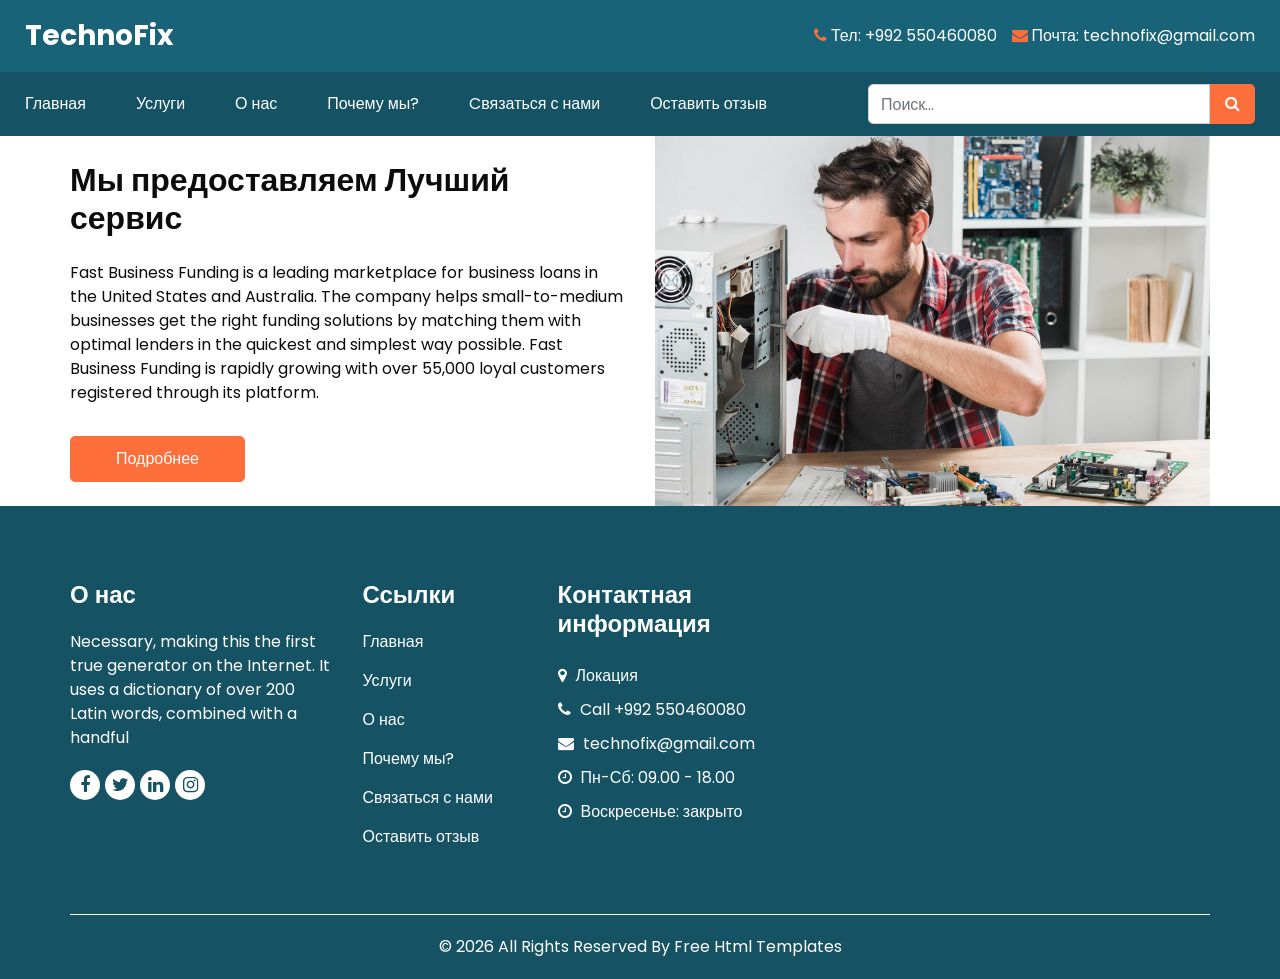
<file: about.html>
<!DOCTYPE html>
<html>

<head>
  <!-- Basic -->
  <meta charset="utf-8" />
  <meta http-equiv="X-UA-Compatible" content="IE=edge" />
  <!-- Mobile Metas -->
  <meta name="viewport" content="width=device-width, initial-scale=1, shrink-to-fit=no" />
  <!-- Site Metas -->
  <link rel="icon" href="images/favicon.png" type="image/gif" />
  <meta name="keywords" content="" />
  <meta name="description" content="" />
  <meta name="author" content="" />

  <title>TechnoFix</title>

  <!-- slider stylesheet -->
  <link rel="stylesheet" type="text/css" href="https://cdnjs.cloudflare.com/ajax/libs/OwlCarousel2/2.3.4/assets/owl.carousel.min.css" />
  <!-- bootstrap core css -->
  <link rel="stylesheet" type="text/css" href="css/bootstrap.css" />
  <!-- fonts style -->
  <link href="https://fonts.googleapis.com/css?family=Poppins:400,700&display=swap" rel="stylesheet"> <!-- range slider -->
  <!-- font awesome style -->
  <link href="css/font-awesome.min.css" rel="stylesheet" />

  <!-- Custom styles for this template -->
  <link href="css/style.css" rel="stylesheet" />
  <!-- responsive style -->
  <link href="css/responsive.css" rel="stylesheet" />

</head>

<body class="sub_page">

  <div class="hero_area">
    <!-- header section strats -->
    <header class="header_section">
      <div class="header_top">
        <div class="container-fluid">
          <div class="top_nav_container">
            <a class="navbar-brand d-none d-lg-flex" href="index.html">
              <span>
                TechnoFix
              </span>
            </a>
            <div class="contact_nav">
              <a href="">
                <i class="fa fa-phone" aria-hidden="true"></i>
                <span>
                  Тел: +992 550460080
                </span>
              </a>
              <a href="">
                <i class="fa fa-envelope" aria-hidden="true"></i>
                <span>
                  Почта: technofix@gmail.com
                </span>
              </a>
            </div>
          </div>
        </div>
      </div>
      <div class="header_bottom">
        <div class="container-fluid">
          <nav class="navbar navbar-expand-lg custom_nav-container ">
            <a class="navbar-brand d-lg-none" href="index.html">
              <span>
                TechnoFix
              </span>
            </a>

            <button class="navbar-toggler" type="button" data-toggle="collapse" data-target="#navbarSupportedContent" aria-controls="navbarSupportedContent" aria-expanded="false" aria-label="Toggle navigation">
              <span class=""> </span>
            </button>

            <div class="collapse navbar-collapse" id="navbarSupportedContent">
              <ul class="navbar-nav">
                <li class="nav-item active">
                  <a class="nav-link pl-lg-0" href="index.html">Главная <span class="sr-only">(current)</span></a>
                </li>
                <li class="nav-item">
                  <a class="nav-link" href="service.html">Услуги</a>
                </li>
                <li class="nav-item">
                  <a class="nav-link" href="about.html"> О нас</a>
                </li>
                <li class="nav-item">
                  <a class="nav-link" href="why.html">Почему мы?</a>
                </li>
                <li class="nav-item">
                  <a class="nav-link" href="contact.html">Cвязаться с нами</a>
                </li>
                <li class="nav-item">
                  <a class="nav-link" href="review.html">Оставить отзыв</a>
                </li>
              </ul>
              <from class="search_form">
                <input type="text" class="form-control" placeholder="Поиск...">
                <button class="" type="submit">
                  <i class="fa fa-search" aria-hidden="true"></i>
                </button>
              </from>
            </div>
          </nav>
        </div>
      </div>
    </header>
    <!-- end header section -->
  </div>

  <!-- about section -->

  <section class="about_section">
    <div class="container ">
      <div class="row">
        <div class="col-md-6">
          <div class="detail-box">
            <div class="heading_container">
              <h2>
                Мы предоставляем Лучший сервис
              </h2>
            </div>
            <p>
              Fast Business Funding is a leading marketplace for business loans in the United States and Australia. The
              company helps small-to-medium businesses get the right funding solutions by matching them with optimal
              lenders in the quickest and simplest way possible.
              Fast Business Funding is rapidly growing with over 55,000 loyal customers registered through its platform.
            </p>
            <a href="">
              Подробнее
            </a>
          </div>
        </div>
        <div class="col-md-6">
          <div class="img-box">
            <img src="images/about-img.jpg" alt="">
          </div>
        </div>
      </div>
    </div>
  </section>

  <!-- end about section -->

  <!-- footer section -->
  <footer class="footer_section">
    <div class="container">
      <div class="row">
        <div class="col-md-6 col-lg-3 footer-col">
          <div class="footer_detail">
            <h4>
              О нас
            </h4>
            <p>
              Necessary, making this the first true generator on the Internet. It uses a dictionary of over 200 Latin words, combined with a handful
            </p>
            <div class="footer_social">
              <a href="">
                <i class="fa fa-facebook" aria-hidden="true"></i>
              </a>
              <a href="">
                <i class="fa fa-twitter" aria-hidden="true"></i>
              </a>
              <a href="">
                <i class="fa fa-linkedin" aria-hidden="true"></i>
              </a>
              <a href="">
                <i class="fa fa-instagram" aria-hidden="true"></i>
              </a>
            </div>
          </div>
        </div>
        <div class="col-md-6 col-lg-2 mx-auto footer-col">
          <div class="footer_link_box">
            <h4>
              Ссылки
            </h4>
            <div class="footer_links">
              <a class="active" href="index.html">
                Главная
              </a>
              <a class="" href="service.html">
                Услуги
              </a>
              <a class="" href="about.html">
                О нас
              </a>
              <a class="" href="why.html">
                Почему мы?
              </a>
              <a class="" href="contact.html">
                Связаться с нами
              </a>
              <a class="" href="review.html">
                Оставить отзыв
              </a>
            </div>
          </div>
        </div>
        <div class="col-md-6 col-lg-3 footer-col">
          <div class="footer_contact">
            <h4>
              Контактная информация
            </h4>
            <div class="contact_link_box">
              <p>
                <i class="fa fa-map-marker" aria-hidden="true"></i>
                <span>
                  Локация
                </span>
              </p>
              <a href="">
                <i class="fa fa-phone" aria-hidden="true"></i>
                <span>
                  Call +992 550460080
                </span>
              </a>
              <a href="">
                <i class="fa fa-envelope" aria-hidden="true"></i>
                <span>
                  technofix@gmail.com
                </span>
              </a>
              <p>
                <i class="fa fa-clock-o" aria-hidden="true"></i>
                <span>
                  Пн-Сб: 09.00 - 18.00
                </span>
              </p>
              <p>
                <i class="fa fa-clock-o" aria-hidden="true"></i>
                <span>
                  Воскресенье: закрыто
                </span>
              </p>
            </div>
          </div>
        </div>
        <div class="col-md-6 col-lg-4 footer-col">
          <div class="map_container">
            <div class="map">
              <div id="googleMap">
                <iframe src="https://www.google.com/maps/embed?pb=!1m18!1m12!1m3!1d48696.120409966075!2d69.59572713159662!3d40.28668871814484!2m3!1f0!2f0!3f0!3m2!1i1024!2i768!4f13.1!3m3!1m2!1s0x38b1b2ddc3ab3e0d%3A0x1f4cdc45cf4fee37!2z0KXRg9C00LbQsNC90LQsINCi0LDQtNC20LjQutC40YHRgtCw0L0!5e0!3m2!1sru!2s!4v1694059092330!5m2!1sru!2s" 
                width="600" height="450" 
                style="border:0;" 
                allowfullscreen="" 
                loading="lazy" 
                referrerpolicy="no-referrer-when-downgrade">
              </iframe>
              </div>
            </div>
          </div>
        </div>
      </div>
    </div>
    <div class="footer-info">
      <div class="container">
        <p>
          &copy; <span id="displayYear"></span> All Rights Reserved By
          <a href="https://html.design/">Free Html Templates</a>
        </p>
      </div>
    </div>
  </footer>
  <!-- footer section -->

  <!-- jQery -->
  <script src="js/jquery-3.4.1.min.js"></script>
  <!-- bootstrap js -->
  <script src="js/bootstrap.js"></script>
  <script src="https://cdnjs.cloudflare.com/ajax/libs/OwlCarousel2/2.3.4/owl.carousel.min.js">
  </script>
  <!-- custom js -->
  <script src="js/custom.js"></script>
  <!-- Google Map -->
  
  <!-- End Google Map -->

</body>

</html>
</file>
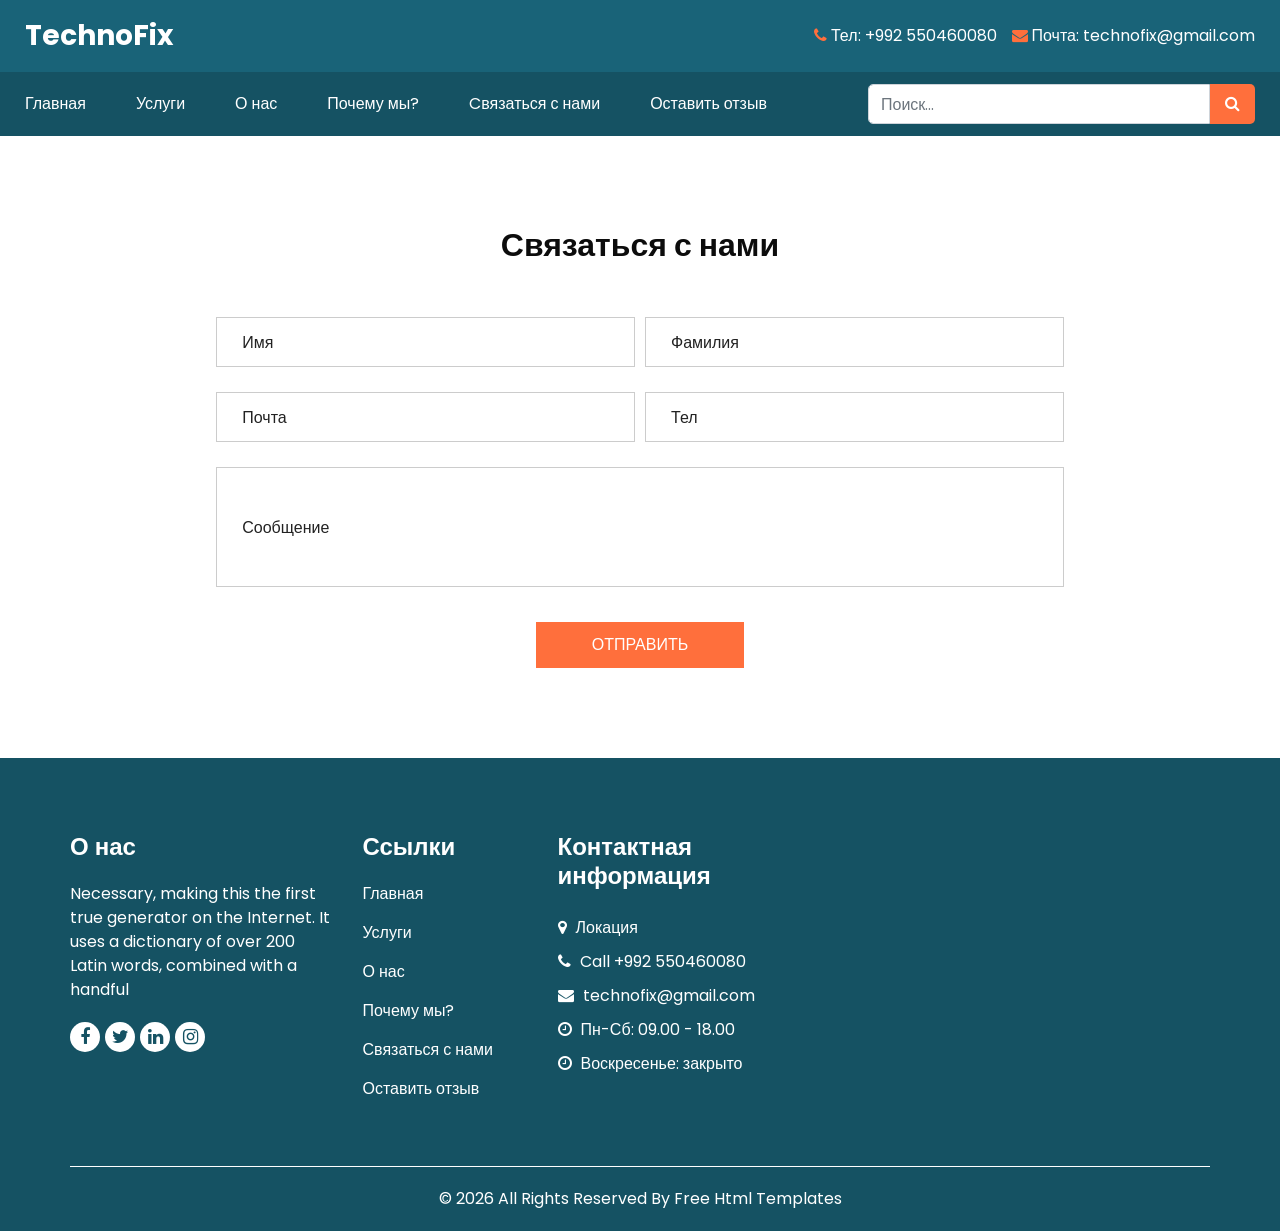
<file: contact.html>
<!DOCTYPE html>
<html>

<head>
  <!-- Basic -->
  <meta charset="utf-8" />
  <meta http-equiv="X-UA-Compatible" content="IE=edge" />
  <!-- Mobile Metas -->
  <meta name="viewport" content="width=device-width, initial-scale=1, shrink-to-fit=no" />
  <!-- Site Metas -->
  <link rel="icon" href="images/favicon.png" type="image/gif" />
  <meta name="keywords" content="" />
  <meta name="description" content="" />
  <meta name="author" content="" />

  <title>TechnoFix</title>

  <!-- slider stylesheet -->
  <link rel="stylesheet" type="text/css" href="https://cdnjs.cloudflare.com/ajax/libs/OwlCarousel2/2.3.4/assets/owl.carousel.min.css" />
  <!-- bootstrap core css -->
  <link rel="stylesheet" type="text/css" href="css/bootstrap.css" />
  <!-- fonts style -->
  <link href="https://fonts.googleapis.com/css?family=Poppins:400,700&display=swap" rel="stylesheet"> <!-- range slider -->
  <!-- font awesome style -->
  <link href="css/font-awesome.min.css" rel="stylesheet" />

  <!-- Custom styles for this template -->
  <link href="css/style.css" rel="stylesheet" />
  <!-- responsive style -->
  <link href="css/responsive.css" rel="stylesheet" />

</head>

<body class="sub_page">

  <div class="hero_area">
    <!-- header section strats -->
    <header class="header_section">
      <div class="header_top">
        <div class="container-fluid">
          <div class="top_nav_container">
            <a class="navbar-brand d-none d-lg-flex" href="index.html">
              <span>
                TechnoFix
              </span>
            </a>
            <div class="contact_nav">
              <a href="">
                <i class="fa fa-phone" aria-hidden="true"></i>
                <span>
                  Тел: +992 550460080
                </span>
              </a>
              <a href="">
                <i class="fa fa-envelope" aria-hidden="true"></i>
                <span>
                  Почта: technofix@gmail.com
                </span>
              </a>
            </div>
          </div>
        </div>
      </div>
      <div class="header_bottom">
        <div class="container-fluid">
          <nav class="navbar navbar-expand-lg custom_nav-container ">
            <a class="navbar-brand d-lg-none" href="index.html">
              <span>
                TechnoFix
              </span>
            </a>

            <button class="navbar-toggler" type="button" data-toggle="collapse" data-target="#navbarSupportedContent" aria-controls="navbarSupportedContent" aria-expanded="false" aria-label="Toggle navigation">
              <span class=""> </span>
            </button>

            <div class="collapse navbar-collapse" id="navbarSupportedContent">
              <ul class="navbar-nav">
                <li class="nav-item active">
                  <a class="nav-link pl-lg-0" href="index.html">Главная <span class="sr-only">(current)</span></a>
                </li>
                <li class="nav-item">
                  <a class="nav-link" href="service.html">Услуги</a>
                </li>
                <li class="nav-item">
                  <a class="nav-link" href="about.html"> О нас</a>
                </li>
                <li class="nav-item">
                  <a class="nav-link" href="why.html">Почему мы?</a>
                </li>
                <li class="nav-item">
                  <a class="nav-link" href="contact.html">Cвязаться с нами</a>
                </li>
                <li class="nav-item">
                  <a class="nav-link" href="review.html">Оставить отзыв</a>
                </li>
              </ul>
              <from class="search_form">
                <input type="text" class="form-control" placeholder="Поиск...">
                <button class="" type="submit">
                  <i class="fa fa-search" aria-hidden="true"></i>
                </button>
              </from>
            </div>
          </nav>
        </div>
      </div>
    </header>
    <!-- end header section -->
  </div>

  <!-- contact section -->
  <section class="contact_section layout_padding">

    <div class="container">
      <div class="heading_container heading_center">
        <h2>
          Связаться с нами
        </h2>
      </div>
      <div class="row">
        <div class="col-md-9 mx-auto">
          <div class="form_container">
            <form>
              <div class="form-row">
                <div class="form-group col-md-6">
                  <input type="text" class="form-control" placeholder="Имя" />
                </div>
                <div class="form-group col-md-6">
                  <input type="text" class="form-control" placeholder="Фамилия" />
                </div>
              </div>
              <div class="form-row">
                <div class="form-group col-md-6">
                  <input type="email" class="form-control" placeholder="Почта" />
                </div>
                <div class="form-group col-md-6">
                  <input type="text" class="form-control" placeholder="Тел" />
                </div>
              </div>
              <div class="form-group ">
                <input type="text" class="message-box" placeholder="Сообщение" />
              </div>
              <div class="btn-box">
                <button type="submit">Отправить</button>
              </div>
            </form>
          </div>
        </div>
      </div>
    </div>
  </section>
  <!-- end contact section -->

  <!-- footer section -->
  <footer class="footer_section">
    <div class="container">
      <div class="row">
        <div class="col-md-6 col-lg-3 footer-col">
          <div class="footer_detail">
            <h4>
              О нас
            </h4>
            <p>
              Necessary, making this the first true generator on the Internet. It uses a dictionary of over 200 Latin words, combined with a handful
            </p>
            <div class="footer_social">
              <a href="">
                <i class="fa fa-facebook" aria-hidden="true"></i>
              </a>
              <a href="">
                <i class="fa fa-twitter" aria-hidden="true"></i>
              </a>
              <a href="">
                <i class="fa fa-linkedin" aria-hidden="true"></i>
              </a>
              <a href="">
                <i class="fa fa-instagram" aria-hidden="true"></i>
              </a>
            </div>
          </div>
        </div>
        <div class="col-md-6 col-lg-2 mx-auto footer-col">
          <div class="footer_link_box">
            <h4>
              Ссылки
            </h4>
            <div class="footer_links">
              <a class="active" href="index.html">
                Главная
              </a>
              <a class="" href="service.html">
                Услуги
              </a>
              <a class="" href="about.html">
                О нас
              </a>
              <a class="" href="why.html">
                Почему мы?
              </a>
              <a class="" href="contact.html">
                Связаться с нами
              </a>
              <a class="" href="review.html">
                Оставить отзыв
              </a>
            </div>
          </div>
        </div>
        <div class="col-md-6 col-lg-3 footer-col">
          <div class="footer_contact">
            <h4>
              Контактная информация
            </h4>
            <div class="contact_link_box">
              <p>
                <i class="fa fa-map-marker" aria-hidden="true"></i>
                <span>
                  Локация
                </span>
              </p>
              <a href="">
                <i class="fa fa-phone" aria-hidden="true"></i>
                <span>
                  Call +992 550460080
                </span>
              </a>
              <a href="">
                <i class="fa fa-envelope" aria-hidden="true"></i>
                <span>
                  technofix@gmail.com
                </span>
              </a>
              <p>
                <i class="fa fa-clock-o" aria-hidden="true"></i>
                <span>
                  Пн-Сб: 09.00 - 18.00
                </span>
              </p>
              <p>
                <i class="fa fa-clock-o" aria-hidden="true"></i>
                <span>
                  Воскресенье: закрыто
                </span>
              </p>
            </div>
          </div>
        </div>
        <div class="col-md-6 col-lg-4 footer-col">
          <div class="map_container">
            <div class="map">
              <div id="googleMap">
                <iframe src="https://www.google.com/maps/embed?pb=!1m18!1m12!1m3!1d48696.120409966075!2d69.59572713159662!3d40.28668871814484!2m3!1f0!2f0!3f0!3m2!1i1024!2i768!4f13.1!3m3!1m2!1s0x38b1b2ddc3ab3e0d%3A0x1f4cdc45cf4fee37!2z0KXRg9C00LbQsNC90LQsINCi0LDQtNC20LjQutC40YHRgtCw0L0!5e0!3m2!1sru!2s!4v1694059092330!5m2!1sru!2s" 
                width="600" height="450" 
                style="border:0;" 
                allowfullscreen="" 
                loading="lazy" 
                referrerpolicy="no-referrer-when-downgrade">
              </iframe>
              </div>
            </div>
          </div>
        </div>
      </div>
    </div>
    <div class="footer-info">
      <div class="container">
        <p>
          &copy; <span id="displayYear"></span> All Rights Reserved By
          <a href="https://html.design/">Free Html Templates</a>
        </p>
      </div>
    </div>
  </footer>
  <!-- footer section -->

  <!-- jQery -->
  <script src="js/jquery-3.4.1.min.js"></script>
  <!-- bootstrap js -->
  <script src="js/bootstrap.js"></script>
  <script src="https://cdnjs.cloudflare.com/ajax/libs/OwlCarousel2/2.3.4/owl.carousel.min.js">
  </script>
  <!-- custom js -->
  <script src="js/custom.js"></script>
  <!-- Google Map -->
  
  <!-- End Google Map -->

</body>

</html>
</file>
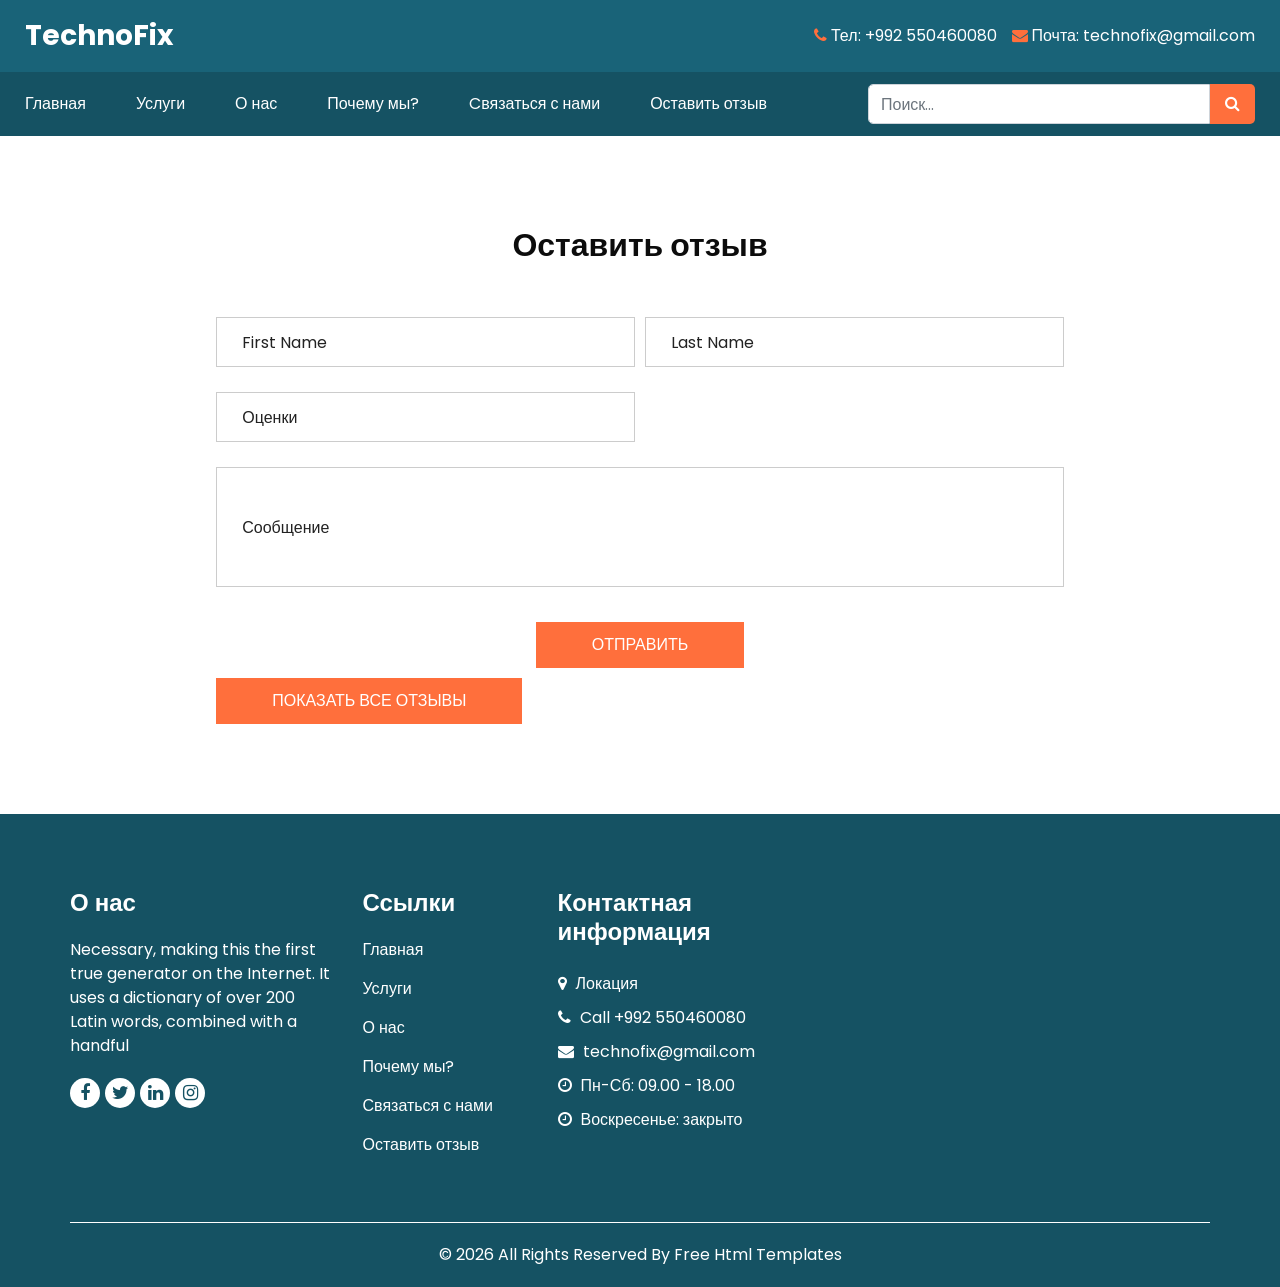
<file: review.html>
<!DOCTYPE html>
<html>

<head>
  <!-- Basic -->
  <meta charset="utf-8" />
  <meta http-equiv="X-UA-Compatible" content="IE=edge" />
  <!-- Mobile Metas -->
  <meta name="viewport" content="width=device-width, initial-scale=1, shrink-to-fit=no" />
  <!-- Site Metas -->
  <link rel="icon" href="images/favicon.png" type="image/gif" />
  <meta name="keywords" content="" />
  <meta name="description" content="" />
  <meta name="author" content="" />

  <title>TechnoFix</title>

  <!-- slider stylesheet -->
  <link rel="stylesheet" type="text/css" href="https://cdnjs.cloudflare.com/ajax/libs/OwlCarousel2/2.3.4/assets/owl.carousel.min.css" />
  <!-- bootstrap core css -->
  <link rel="stylesheet" type="text/css" href="css/bootstrap.css" />
  <!-- fonts style -->
  <link href="https://fonts.googleapis.com/css?family=Poppins:400,700&display=swap" rel="stylesheet"> <!-- range slider -->
  <!-- font awesome style -->
  <link href="css/font-awesome.min.css" rel="stylesheet" />

  <!-- Custom styles for this template -->
  <link href="css/style.css" rel="stylesheet" />
  <!-- responsive style -->
  <link href="css/responsive.css" rel="stylesheet" />

</head>

<body class="sub_page">

  <div class="hero_area">
    <!-- header section strats -->
    <header class="header_section">
      <div class="header_top">
        <div class="container-fluid">
          <div class="top_nav_container">
            <a class="navbar-brand d-none d-lg-flex" href="index.html">
              <span>
                TechnoFix
              </span>
            </a>
            <div class="contact_nav">
              <a href="">
                <i class="fa fa-phone" aria-hidden="true"></i>
                <span>
                  Тел: +992 550460080
                </span>
              </a>
              <a href="">
                <i class="fa fa-envelope" aria-hidden="true"></i>
                <span>
                  Почта: technofix@gmail.com
                </span>
              </a>
            </div>
          </div>
        </div>
      </div>
      <div class="header_bottom">
        <div class="container-fluid">
          <nav class="navbar navbar-expand-lg custom_nav-container ">
            <a class="navbar-brand d-lg-none" href="index.html">
              <span>
                TechnoFix
              </span>
            </a>

            <button class="navbar-toggler" type="button" data-toggle="collapse" data-target="#navbarSupportedContent" aria-controls="navbarSupportedContent" aria-expanded="false" aria-label="Toggle navigation">
              <span class=""> </span>
            </button>

            <div class="collapse navbar-collapse" id="navbarSupportedContent">
              <ul class="navbar-nav">
                <li class="nav-item active">
                  <a class="nav-link pl-lg-0" href="index.html">Главная <span class="sr-only">(current)</span></a>
                </li>
                <li class="nav-item">
                  <a class="nav-link" href="service.html">Услуги</a>
                </li>
                <li class="nav-item">
                  <a class="nav-link" href="about.html"> О нас</a>
                </li>
                <li class="nav-item">
                  <a class="nav-link" href="why.html">Почему мы?</a>
                </li>
                <li class="nav-item">
                  <a class="nav-link" href="contact.html">Cвязаться с нами</a>
                </li>
                <li class="nav-item">
                  <a class="nav-link" href="review.html">Оставить отзыв</a>
                </li>
              </ul>
              <from class="search_form">
                <input type="text" class="form-control" placeholder="Поиск...">
                <button class="" type="submit">
                  <i class="fa fa-search" aria-hidden="true"></i>
                </button>
              </from>
            </div>
          </nav>
        </div>
      </div>
    </header>
    <!-- end header section -->
  </div>

  <!-- contact section -->
  <section class="contact_section layout_padding">

    <div class="container">
      <div class="heading_container heading_center">
        <h2>
          Оставить отзыв
        </h2>
      </div>
      <div class="row">
        <div class="col-md-9 mx-auto">
          <div class="form_container">
            <form action="reviewinsert.php" method="POST">
              <div class="form-row">
                <div class="form-group col-md-6">
                  <input type="text" name="firstname" class="form-control" placeholder="First Name" />
                </div>
                <div class="form-group col-md-6">
                  <input type="text" name="lastname" class="form-control" placeholder="Last Name" />
                </div>
              </div>
              <div class="form-row">
                <div class="form-group col-md-6">
                  <input type="mark" name="mark" class="form-control" placeholder="Оценки" />
                </div>
              </div>
              <div class="form-group ">
                <input type="text" name="text" class="message-box" placeholder="Сообщение" />
              </div>
              <div class="btn-box">
                <button type="submit">Отправить</button>
              </div>
            </form>
            
            <form action="function.php" method="post">
              <button type="submit">Показать все отзывы</button>
            </form>
          </div>
        </div>
      </div>
    </div>
    <div>
  </div>
  
  </section>
  <!-- end contact section -->

  <!-- footer section -->
  <footer class="footer_section">
    <div class="container">
      <div class="row">
        <div class="col-md-6 col-lg-3 footer-col">
          <div class="footer_detail">
            <h4>
              О нас
            </h4>
            <p>
              Necessary, making this the first true generator on the Internet. It uses a dictionary of over 200 Latin words, combined with a handful
            </p>
            <div class="footer_social">
              <a href="">
                <i class="fa fa-facebook" aria-hidden="true"></i>
              </a>
              <a href="">
                <i class="fa fa-twitter" aria-hidden="true"></i>
              </a>
              <a href="">
                <i class="fa fa-linkedin" aria-hidden="true"></i>
              </a>
              <a href="">
                <i class="fa fa-instagram" aria-hidden="true"></i>
              </a>
            </div>
          </div>
        </div>
        <div class="col-md-6 col-lg-2 mx-auto footer-col">
          <div class="footer_link_box">
            <h4>
              Ссылки
            </h4>
            <div class="footer_links">
              <a class="active" href="index.html">
                Главная
              </a>
              <a class="" href="service.html">
                Услуги
              </a>
              <a class="" href="about.html">
                О нас
              </a>
              <a class="" href="why.html">
                Почему мы?
              </a>
              <a class="" href="contact.html">
                Связаться с нами
              </a>
              <a class="" href="review.html">
                Оставить отзыв
              </a>
            </div>
          </div>
        </div>
        <div class="col-md-6 col-lg-3 footer-col">
          <div class="footer_contact">
            <h4>
              Контактная информация
            </h4>
            <div class="contact_link_box">
              <p>
                <i class="fa fa-map-marker" aria-hidden="true"></i>
                <span>
                  Локация
                </span>
              </p>
              <a href="">
                <i class="fa fa-phone" aria-hidden="true"></i>
                <span>
                  Call +992 550460080
                </span>
              </a>
              <a href="">
                <i class="fa fa-envelope" aria-hidden="true"></i>
                <span>
                  technofix@gmail.com
                </span>
              </a>
              <p>
                <i class="fa fa-clock-o" aria-hidden="true"></i>
                <span>
                  Пн-Сб: 09.00 - 18.00
                </span>
              </p>
              <p>
                <i class="fa fa-clock-o" aria-hidden="true"></i>
                <span>
                  Воскресенье: закрыто
                </span>
              </p>
            </div>
          </div>
        </div>
        <div class="col-md-6 col-lg-4 footer-col">
          <div class="map_container">
            <div class="map">
              <div id="googleMap">
                <iframe src="https://www.google.com/maps/embed?pb=!1m18!1m12!1m3!1d48696.120409966075!2d69.59572713159662!3d40.28668871814484!2m3!1f0!2f0!3f0!3m2!1i1024!2i768!4f13.1!3m3!1m2!1s0x38b1b2ddc3ab3e0d%3A0x1f4cdc45cf4fee37!2z0KXRg9C00LbQsNC90LQsINCi0LDQtNC20LjQutC40YHRgtCw0L0!5e0!3m2!1sru!2s!4v1694059092330!5m2!1sru!2s" 
                width="600" height="450" 
                style="border:0;" 
                allowfullscreen="" 
                loading="lazy" 
                referrerpolicy="no-referrer-when-downgrade">
              </iframe>
              </div>
            </div>
          </div>
        </div>
      </div>
    </div>
    <div class="footer-info">
      <div class="container">
        <p>
          &copy; <span id="displayYear"></span> All Rights Reserved By
          <a href="https://html.design/">Free Html Templates</a>
        </p>
      </div>
    </div>
  </footer>
  <!-- footer section -->

  <!-- jQery -->
  <script src="js/jquery-3.4.1.min.js"></script>
  <!-- bootstrap js -->
  <script src="js/bootstrap.js"></script>
  <script src="https://cdnjs.cloudflare.com/ajax/libs/OwlCarousel2/2.3.4/owl.carousel.min.js">
  </script>
  <!-- custom js -->
  <script src="js/custom.js"></script>
  <!-- Google Map -->
  
  <!-- End Google Map -->

</body>

</html>
</file>
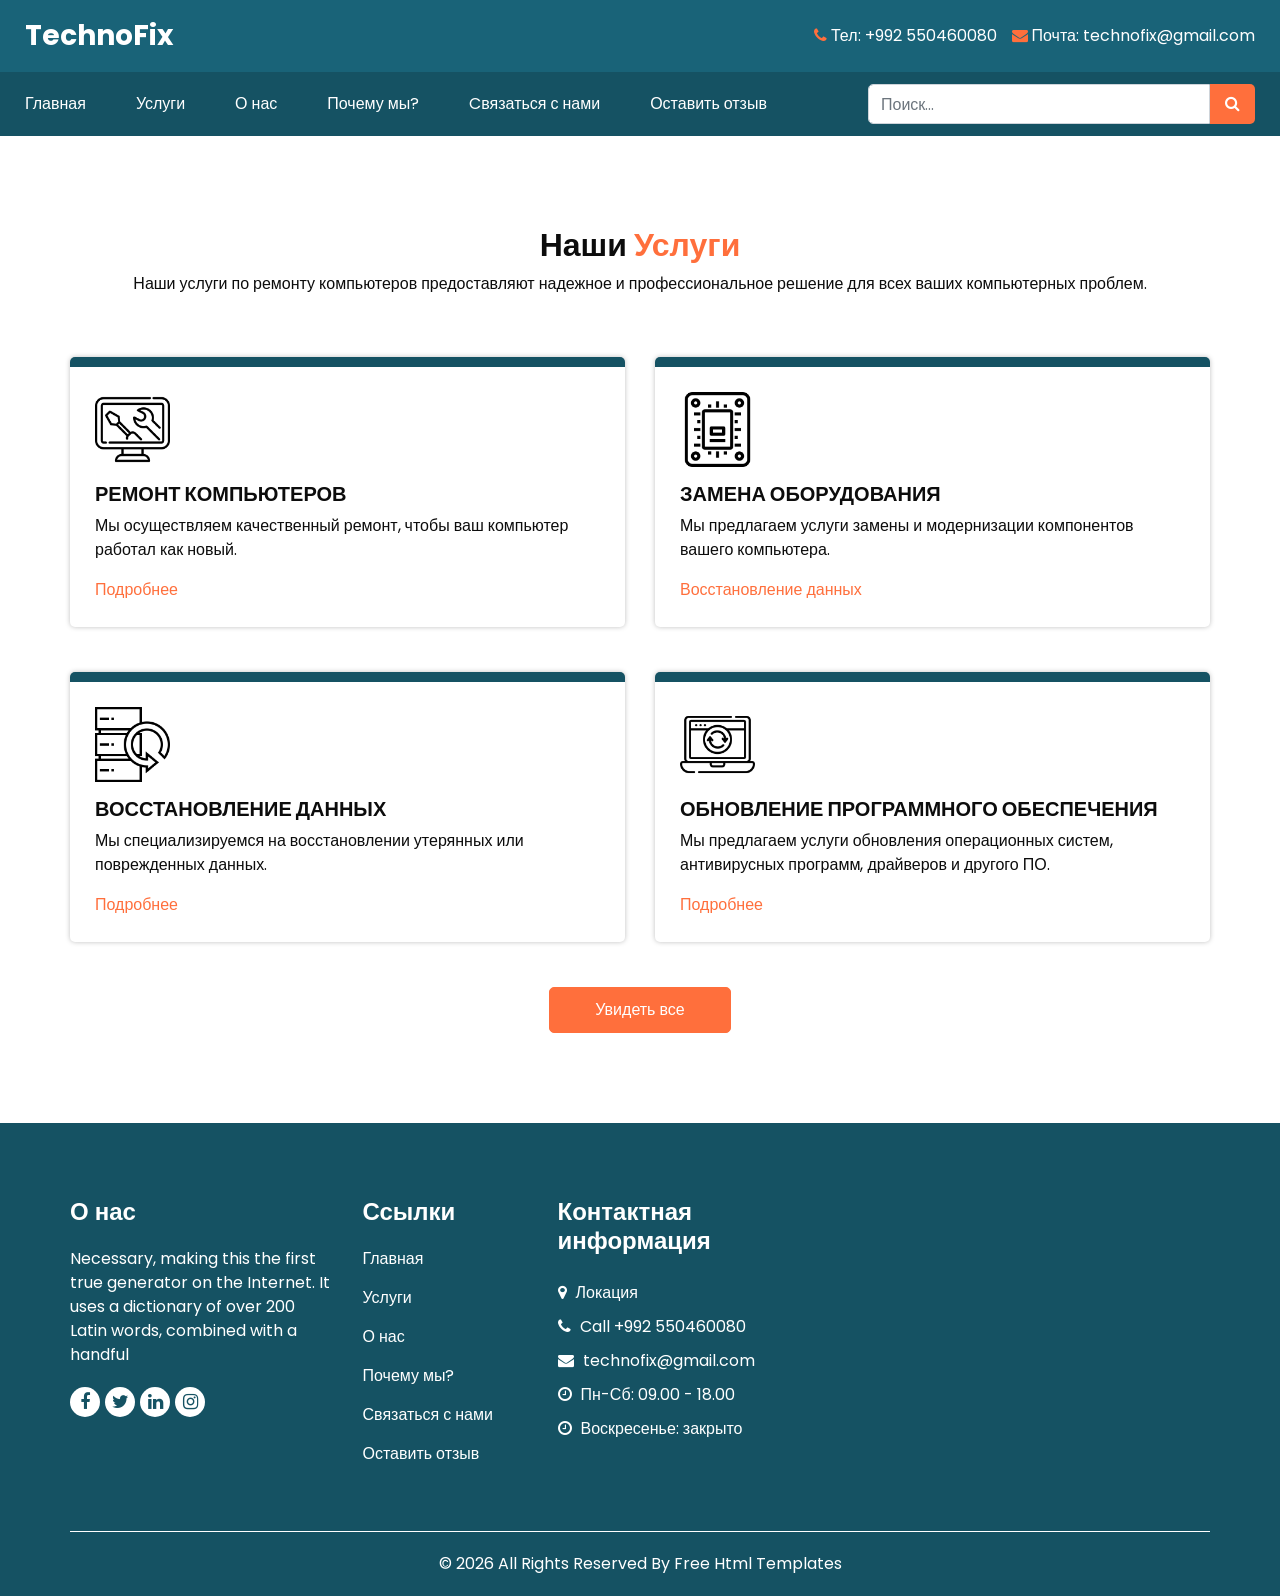
<file: service.html>
<!DOCTYPE html>
<html>

<head>
  <!-- Basic -->
  <meta charset="utf-8" />
  <meta http-equiv="X-UA-Compatible" content="IE=edge" />
  <!-- Mobile Metas -->
  <meta name="viewport" content="width=device-width, initial-scale=1, shrink-to-fit=no" />
  <!-- Site Metas -->
  <link rel="icon" href="images/favicon.png" type="image/gif" />
  <meta name="keywords" content="" />
  <meta name="description" content="" />
  <meta name="author" content="" />

  <title>TechnoFix</title>

  <!-- slider stylesheet -->
  <link rel="stylesheet" type="text/css" href="https://cdnjs.cloudflare.com/ajax/libs/OwlCarousel2/2.3.4/assets/owl.carousel.min.css" />
  <!-- bootstrap core css -->
  <link rel="stylesheet" type="text/css" href="css/bootstrap.css" />
  <!-- fonts style -->
  <link href="https://fonts.googleapis.com/css?family=Poppins:400,700&display=swap" rel="stylesheet"> <!-- range slider -->
  <!-- font awesome style -->
  <link href="css/font-awesome.min.css" rel="stylesheet" />

  <!-- Custom styles for this template -->
  <link href="css/style.css" rel="stylesheet" />
  <!-- responsive style -->
  <link href="css/responsive.css" rel="stylesheet" />

</head>

<body class="sub_page">

  <div class="hero_area">
    <!-- header section strats -->
    <header class="header_section">
      <div class="header_top">
        <div class="container-fluid">
          <div class="top_nav_container">
            <a class="navbar-brand d-none d-lg-flex" href="index.html">
              <span>
                TechnoFix
              </span>
            </a>
            <div class="contact_nav">
              <a href="">
                <i class="fa fa-phone" aria-hidden="true"></i>
                <span>
                  Тел: +992 550460080
                </span>
              </a>
              <a href="">
                <i class="fa fa-envelope" aria-hidden="true"></i>
                <span>
                  Почта: technofix@gmail.com
                </span>
              </a>
            </div>
          </div>
        </div>
      </div>
      <div class="header_bottom">
        <div class="container-fluid">
          <nav class="navbar navbar-expand-lg custom_nav-container ">
            <a class="navbar-brand d-lg-none" href="index.html">
              <span>
                TechnoFix
              </span>
            </a>

            <button class="navbar-toggler" type="button" data-toggle="collapse" data-target="#navbarSupportedContent" aria-controls="navbarSupportedContent" aria-expanded="false" aria-label="Toggle navigation">
              <span class=""> </span>
            </button>

            <div class="collapse navbar-collapse" id="navbarSupportedContent">
              <ul class="navbar-nav">
                <li class="nav-item active">
                  <a class="nav-link pl-lg-0" href="index.html">Главная <span class="sr-only">(current)</span></a>
                </li>
                <li class="nav-item">
                  <a class="nav-link" href="service.html">Услуги</a>
                </li>
                <li class="nav-item">
                  <a class="nav-link" href="about.html"> О нас</a>
                </li>
                <li class="nav-item">
                  <a class="nav-link" href="why.html">Почему мы?</a>
                </li>
                <li class="nav-item">
                  <a class="nav-link" href="contact.html">Cвязаться с нами</a>
                </li>
                <li class="nav-item">
                  <a class="nav-link" href="review.html">Оставить отзыв</a>
                </li>
              </ul>
              <from class="search_form">
                <input type="text" class="form-control" placeholder="Поиск...">
                <button class="" type="submit">
                  <i class="fa fa-search" aria-hidden="true"></i>
                </button>
              </from>
            </div>
          </nav>
        </div>
      </div>
    </header>
    <!-- end header section -->
  </div>


  <!-- service section -->

  <section class="service_section layout_padding">
    <div class="service_container">
      <div class="container ">
        <div class="heading_container heading_center">
          <h2>
            Наши <span>Услуги</span>
          </h2>
          <p>
            Наши услуги по ремонту компьютеров предоставляют надежное и профессиональное решение для всех ваших компьютерных проблем.
          </p>
        </div>
        <div class="row">
          <div class="col-md-6 ">
            <div class="box ">
              <div class="img-box">
                <img src="images/s1.png" alt="">
              </div>
              <div class="detail-box">
                <h5>
                  Ремонт компьютеров
                </h5>
                <p>
                  Мы осуществляем качественный ремонт, чтобы ваш компьютер работал как новый.
                </p>
                <a href="">
                  Подробнее
                </a>
              </div>
            </div>
          </div>
          <div class="col-md-6 ">
            <div class="box ">
              <div class="img-box">
                <img src="images/s2.png" alt="">
              </div>
              <div class="detail-box">
                <h5>
                  Замена оборудования
                </h5>
                <p>
                  Мы предлагаем услуги замены и модернизации компонентов вашего компьютера.
                </p>
                <a href="">
                  Восстановление данных
                </a>
              </div>
            </div>
          </div>
          <div class="col-md-6 ">
            <div class="box ">
              <div class="img-box">
                <img src="images/s3.png" alt="">
              </div>
              <div class="detail-box">
                <h5>
                  Восстановление данных
                </h5>
                <p>
                  Мы специализируемся на восстановлении утерянных или поврежденных данных. 
                </p>
                <a href="">
                  Подробнее
                </a>
              </div>
            </div>
          </div>
          <div class="col-md-6 ">
            <div class="box ">
              <div class="img-box">
                <img src="images/s4.png" alt="">
              </div>
              <div class="detail-box">
                <h5>
                  Обновление программного обеспечения
                </h5>
                <p>
                  Мы предлагаем услуги обновления операционных систем, антивирусных программ, драйверов и другого ПО.
                </p>
                <a href="">
                  Подробнее
                </a>
              </div>
            </div>
          </div>
        </div>
        <div class="btn-box">
          <a href="">
            Увидеть все
          </a>
        </div>
      </div>
    </div>
  </section>


  <!-- end service section -->

  <!-- footer section -->
  <footer class="footer_section">
    <div class="container">
      <div class="row">
        <div class="col-md-6 col-lg-3 footer-col">
          <div class="footer_detail">
            <h4>
              О нас
            </h4>
            <p>
              Necessary, making this the first true generator on the Internet. It uses a dictionary of over 200 Latin words, combined with a handful
            </p>
            <div class="footer_social">
              <a href="">
                <i class="fa fa-facebook" aria-hidden="true"></i>
              </a>
              <a href="">
                <i class="fa fa-twitter" aria-hidden="true"></i>
              </a>
              <a href="">
                <i class="fa fa-linkedin" aria-hidden="true"></i>
              </a>
              <a href="">
                <i class="fa fa-instagram" aria-hidden="true"></i>
              </a>
            </div>
          </div>
        </div>
        <div class="col-md-6 col-lg-2 mx-auto footer-col">
          <div class="footer_link_box">
            <h4>
              Ссылки
            </h4>
            <div class="footer_links">
              <a class="active" href="index.html">
                Главная
              </a>
              <a class="" href="service.html">
                Услуги
              </a>
              <a class="" href="about.html">
                О нас
              </a>
              <a class="" href="why.html">
                Почему мы?
              </a>
              <a class="" href="contact.html">
                Связаться с нами
              </a>
              <a class="" href="review.html">
                Оставить отзыв
              </a>
            </div>
          </div>
        </div>
        <div class="col-md-6 col-lg-3 footer-col">
          <div class="footer_contact">
            <h4>
              Контактная информация
            </h4>
            <div class="contact_link_box">
              <p>
                <i class="fa fa-map-marker" aria-hidden="true"></i>
                <span>
                  Локация
                </span>
              </p>
              <a href="">
                <i class="fa fa-phone" aria-hidden="true"></i>
                <span>
                  Call +992 550460080
                </span>
              </a>
              <a href="">
                <i class="fa fa-envelope" aria-hidden="true"></i>
                <span>
                  technofix@gmail.com
                </span>
              </a>
              <p>
                <i class="fa fa-clock-o" aria-hidden="true"></i>
                <span>
                  Пн-Сб: 09.00 - 18.00
                </span>
              </p>
              <p>
                <i class="fa fa-clock-o" aria-hidden="true"></i>
                <span>
                  Воскресенье: закрыто
                </span>
              </p>
            </div>
          </div>
        </div>
        <div class="col-md-6 col-lg-4 footer-col">
          <div class="map_container">
            <div class="map">
              <div id="googleMap">
                <iframe src="https://www.google.com/maps/embed?pb=!1m18!1m12!1m3!1d48696.120409966075!2d69.59572713159662!3d40.28668871814484!2m3!1f0!2f0!3f0!3m2!1i1024!2i768!4f13.1!3m3!1m2!1s0x38b1b2ddc3ab3e0d%3A0x1f4cdc45cf4fee37!2z0KXRg9C00LbQsNC90LQsINCi0LDQtNC20LjQutC40YHRgtCw0L0!5e0!3m2!1sru!2s!4v1694059092330!5m2!1sru!2s" 
                width="600" height="450" 
                style="border:0;" 
                allowfullscreen="" 
                loading="lazy" 
                referrerpolicy="no-referrer-when-downgrade">
              </iframe>
              </div>
            </div>
          </div>
        </div>
      </div>
    </div>
    <div class="footer-info">
      <div class="container">
        <p>
          &copy; <span id="displayYear"></span> All Rights Reserved By
          <a href="https://html.design/">Free Html Templates</a>
        </p>
      </div>
    </div>
  </footer>
  <!-- footer section -->

  <!-- jQery -->
  <script src="js/jquery-3.4.1.min.js"></script>
  <!-- bootstrap js -->
  <script src="js/bootstrap.js"></script>
  <script src="https://cdnjs.cloudflare.com/ajax/libs/OwlCarousel2/2.3.4/owl.carousel.min.js">
  </script>
  <!-- custom js -->
  <script src="js/custom.js"></script>
  <!-- Google Map -->
  
  <!-- End Google Map -->

</body>

</html>
</file>
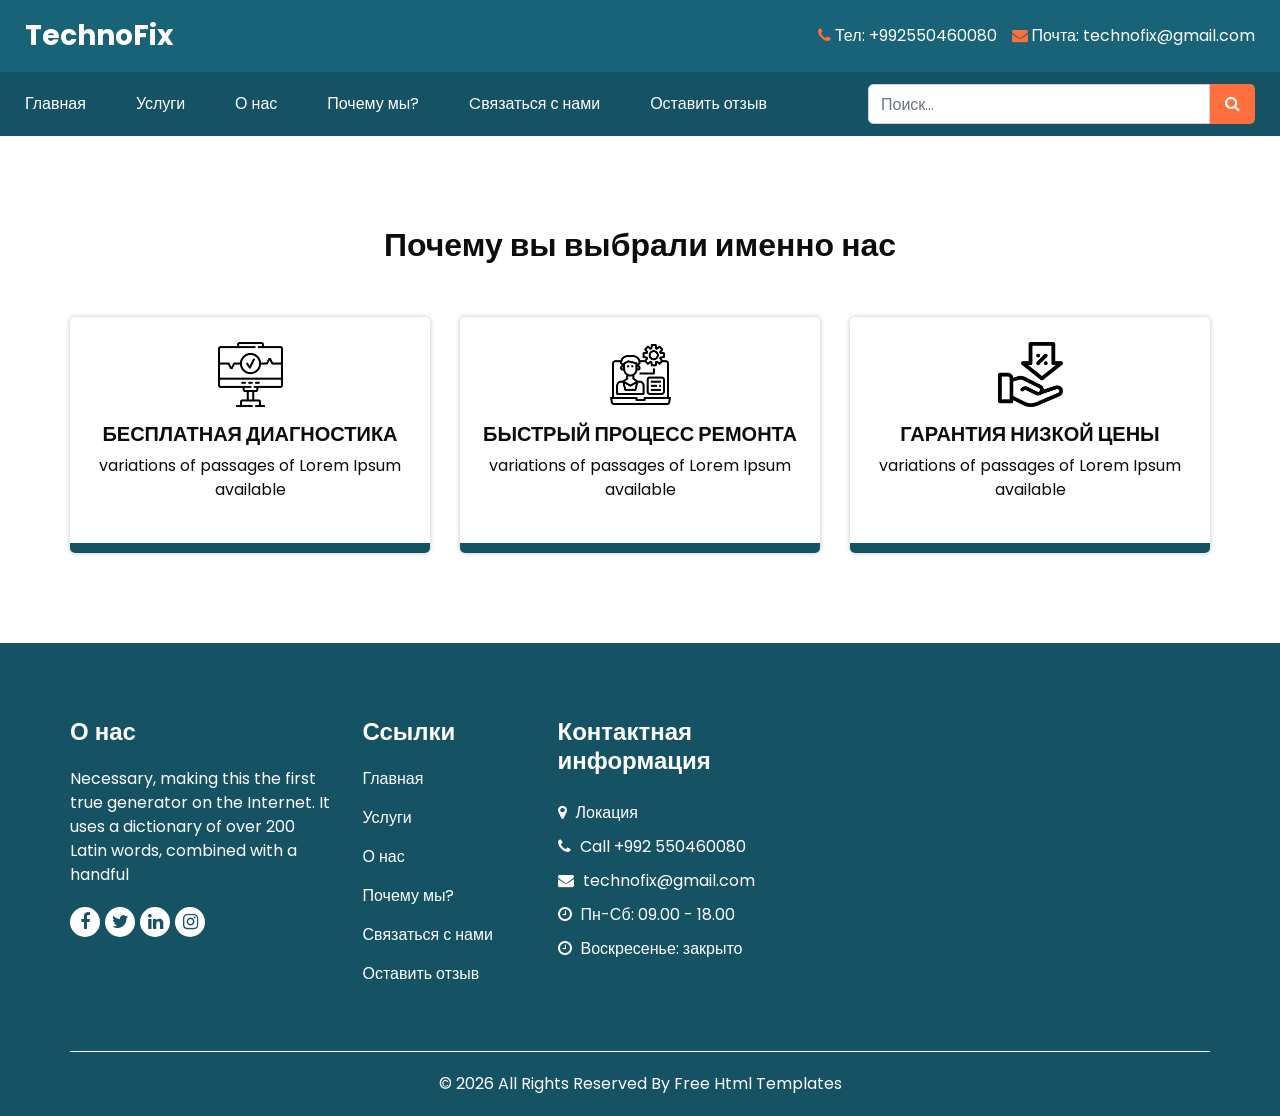
<file: why.html>
<!DOCTYPE html>
<html>

<head>
  <!-- Basic -->
  <meta charset="utf-8" />
  <meta http-equiv="X-UA-Compatible" content="IE=edge" />
  <!-- Mobile Metas -->
  <meta name="viewport" content="width=device-width, initial-scale=1, shrink-to-fit=no" />
  <!-- Site Metas -->
  <link rel="icon" href="images/favicon.png" type="image/gif" />
  <meta name="keywords" content="" />
  <meta name="description" content="" />
  <meta name="author" content="" />

  <title>TechnoFix</title>

  <!-- slider stylesheet -->
  <link rel="stylesheet" type="text/css" href="https://cdnjs.cloudflare.com/ajax/libs/OwlCarousel2/2.3.4/assets/owl.carousel.min.css" />
  <!-- bootstrap core css -->
  <link rel="stylesheet" type="text/css" href="css/bootstrap.css" />
  <!-- fonts style -->
  <link href="https://fonts.googleapis.com/css?family=Poppins:400,700&display=swap" rel="stylesheet"> <!-- range slider -->
  <!-- font awesome style -->
  <link href="css/font-awesome.min.css" rel="stylesheet" />

  <!-- Custom styles for this template -->
  <link href="css/style.css" rel="stylesheet" />
  <!-- responsive style -->
  <link href="css/responsive.css" rel="stylesheet" />

</head>

<body class="sub_page">

  <div class="hero_area">
    <!-- header section strats -->
    <header class="header_section">
      <div class="header_top">
        <div class="container-fluid">
          <div class="top_nav_container">
            <a class="navbar-brand d-none d-lg-flex" href="index.html">
              <span>
                TechnoFix
              </span>
            </a>
            <div class="contact_nav">
              <a href="">
                <i class="fa fa-phone" aria-hidden="true"></i>
                <span>
                  Тел: +992550460080
                </span>
              </a>
              <a href="">
                <i class="fa fa-envelope" aria-hidden="true"></i>
                <span>
                  Почта: technofix@gmail.com
                </span>
              </a>
            </div>
          </div>
        </div>
      </div>
      <div class="header_bottom">
        <div class="container-fluid">
          <nav class="navbar navbar-expand-lg custom_nav-container ">
            <a class="navbar-brand d-lg-none" href="index.html">
              <span>
                TechnoFix
              </span>
            </a>

            <button class="navbar-toggler" type="button" data-toggle="collapse" data-target="#navbarSupportedContent" aria-controls="navbarSupportedContent" aria-expanded="false" aria-label="Toggle navigation">
              <span class=""> </span>
            </button>

            <div class="collapse navbar-collapse" id="navbarSupportedContent">
              <ul class="navbar-nav">
                <li class="nav-item active">
                  <a class="nav-link pl-lg-0" href="index.html">Главная <span class="sr-only">(current)</span></a>
                </li>
                <li class="nav-item">
                  <a class="nav-link" href="service.html">Услуги</a>
                </li>
                <li class="nav-item">
                  <a class="nav-link" href="about.html"> О нас</a>
                </li>
                <li class="nav-item">
                  <a class="nav-link" href="why.html">Почему мы?</a>
                </li>
                <li class="nav-item">
                  <a class="nav-link" href="contact.html">Cвязаться с нами</a>
                </li>
                <li class="nav-item">
                  <a class="nav-link" href="review.html">Оставить отзыв</a>
                </li>
              </ul>
              <from class="search_form">
                <input type="text" class="form-control" placeholder="Поиск...">
                <button class="" type="submit">
                  <i class="fa fa-search" aria-hidden="true"></i>
                </button>
              </from>
            </div>
          </nav>
        </div>
      </div>
    </header>
    <!-- end header section -->
  </div>

  <!-- why us section -->

  <section class="why_us_section layout_padding">
    <div class="container">
      <div class="heading_container heading_center">
        <h2>
          Почему вы выбрали именно нас
        </h2>
      </div>
      <div class="row">
        <div class="col-md-4">
          <div class="box ">
            <div class="img-box">
              <img src="images/w1.png" alt="">
            </div>
            <div class="detail-box">
              <h5>
                Бесплатная диагностика
              </h5>
              <p>
                variations of passages of Lorem Ipsum available
              </p>
            </div>
          </div>
        </div>
        <div class="col-md-4">
          <div class="box ">
            <div class="img-box">
              <img src="images/w2.png" alt="">
            </div>
            <div class="detail-box">
              <h5>
                Быстрый процесс ремонта
              </h5>
              <p>
                variations of passages of Lorem Ipsum available
              </p>
            </div>
          </div>
        </div>
        <div class="col-md-4">
          <div class="box ">
            <div class="img-box">
              <img src="images/w3.png" alt="">
            </div>
            <div class="detail-box">
              <h5>
                Гарантия низкой цены
              </h5>
              <p>
                variations of passages of Lorem Ipsum available
              </p>
            </div>
          </div>
        </div>
      </div>
    </div>
  </section>

  <!-- end why us section -->

  <!-- footer section -->
  <footer class="footer_section">
    <div class="container">
      <div class="row">
        <div class="col-md-6 col-lg-3 footer-col">
          <div class="footer_detail">
            <h4>
              О нас
            </h4>
            <p>
              Necessary, making this the first true generator on the Internet. It uses a dictionary of over 200 Latin words, combined with a handful
            </p>
            <div class="footer_social">
              <a href="">
                <i class="fa fa-facebook" aria-hidden="true"></i>
              </a>
              <a href="">
                <i class="fa fa-twitter" aria-hidden="true"></i>
              </a>
              <a href="">
                <i class="fa fa-linkedin" aria-hidden="true"></i>
              </a>
              <a href="">
                <i class="fa fa-instagram" aria-hidden="true"></i>
              </a>
            </div>
          </div>
        </div>
        <div class="col-md-6 col-lg-2 mx-auto footer-col">
          <div class="footer_link_box">
            <h4>
              Ссылки
            </h4>
            <div class="footer_links">
              <a class="active" href="index.html">
                Главная
              </a>
              <a class="" href="service.html">
                Услуги
              </a>
              <a class="" href="about.html">
                О нас
              </a>
              <a class="" href="why.html">
                Почему мы?
              </a>
              <a class="" href="contact.html">
                Связаться с нами
              </a>
              <a class="" href="review.html">
                Оставить отзыв
              </a>
            </div>
          </div>
        </div>
        <div class="col-md-6 col-lg-3 footer-col">
          <div class="footer_contact">
            <h4>
              Контактная информация
            </h4>
            <div class="contact_link_box">
              <p>
                <i class="fa fa-map-marker" aria-hidden="true"></i>
                <span>
                  Локация
                </span>
              </p>
              <a href="">
                <i class="fa fa-phone" aria-hidden="true"></i>
                <span>
                  Call +992 550460080
                </span>
              </a>
              <a href="">
                <i class="fa fa-envelope" aria-hidden="true"></i>
                <span>
                  technofix@gmail.com
                </span>
              </a>
              <p>
                <i class="fa fa-clock-o" aria-hidden="true"></i>
                <span>
                  Пн-Сб: 09.00 - 18.00
                </span>
              </p>
              <p>
                <i class="fa fa-clock-o" aria-hidden="true"></i>
                <span>
                  Воскресенье: закрыто
                </span>
              </p>
            </div>
          </div>
        </div>
        <div class="col-md-6 col-lg-4 footer-col">
          <div class="map_container">
            <div class="map">
              <div id="googleMap">
                <iframe src="https://www.google.com/maps/embed?pb=!1m18!1m12!1m3!1d48696.120409966075!2d69.59572713159662!3d40.28668871814484!2m3!1f0!2f0!3f0!3m2!1i1024!2i768!4f13.1!3m3!1m2!1s0x38b1b2ddc3ab3e0d%3A0x1f4cdc45cf4fee37!2z0KXRg9C00LbQsNC90LQsINCi0LDQtNC20LjQutC40YHRgtCw0L0!5e0!3m2!1sru!2s!4v1694059092330!5m2!1sru!2s" 
                width="600" height="450" 
                style="border:0;" 
                allowfullscreen="" 
                loading="lazy" 
                referrerpolicy="no-referrer-when-downgrade">
              </iframe>
              </div>
            </div>
          </div>
        </div>
      </div>
    </div>
    <div class="footer-info">
      <div class="container">
        <p>
          &copy; <span id="displayYear"></span> All Rights Reserved By
          <a href="https://html.design/">Free Html Templates</a>
        </p>
      </div>
    </div>
  </footer>
  <!-- footer section -->

  <!-- jQery -->
  <script src="js/jquery-3.4.1.min.js"></script>
  <!-- bootstrap js -->
  <script src="js/bootstrap.js"></script>
  <script src="https://cdnjs.cloudflare.com/ajax/libs/OwlCarousel2/2.3.4/owl.carousel.min.js">
  </script>
  <!-- custom js -->
  <script src="js/custom.js"></script>
  <!-- Google Map -->
  <!-- <script src="https://maps.googleapis.com/maps/api/js?key=AIzaSyCh39n5U-4IoWpsVGUHWdqB6puEkhRLdmI&callback=myMap">
  </script> -->
  <!-- End Google Map -->

</body>

</html>
</file>
<file: css/style.css>
body {
  font-family: "Poppins", sans-serif;
  color: #0c0c0c;
  background-color: #ffffff;
  overflow-x: hidden;
}

.layout_padding {
  padding: 90px 0;
}

.layout_padding2 {
  padding: 75px 0;
}

.layout_padding2-top {
  padding-top: 75px;
}

.layout_padding2-bottom {
  padding-bottom: 75px;
}

.layout_padding-top {
  padding-top: 90px;
}

.layout_padding-bottom {
  padding-bottom: 90px;
}

.heading_container {
  display: -webkit-box;
  display: -ms-flexbox;
  display: flex;
  -webkit-box-orient: vertical;
  -webkit-box-direction: normal;
      -ms-flex-direction: column;
          flex-direction: column;
  -webkit-box-align: start;
      -ms-flex-align: start;
          align-items: flex-start;
}

.heading_container h2 {
  position: relative;
  font-weight: bold;
}

.heading_container h2 span {
  color: #ff6f3c;
}

.heading_container.heading_center {
  -webkit-box-align: center;
      -ms-flex-align: center;
          align-items: center;
  text-align: center;
}

a,
a:hover,
a:focus {
  text-decoration: none;
}

a:hover,
a:focus {
  color: initial;
}

.btn,
.btn:focus {
  outline: none !important;
  -webkit-box-shadow: none;
          box-shadow: none;
}

/*header section*/
.hero_area {
  position: relative;
  min-height: 100vh;
  display: -webkit-box;
  display: -ms-flexbox;
  display: flex;
  -webkit-box-orient: vertical;
  -webkit-box-direction: normal;
      -ms-flex-direction: column;
          flex-direction: column;
}

.sub_page .hero_area {
  min-height: auto;
}

.header_section {
  background-color: #155263;
}

.header_section .container-fluid {
  padding-right: 25px;
  padding-left: 25px;
}

.header_section .header_top {
  padding: 15px 0;
  background-color: #196378;
}

.header_section .header_bottom {
  padding: 10px 0;
}

.top_nav_container {
  display: -webkit-box;
  display: -ms-flexbox;
  display: flex;
  -webkit-box-pack: justify;
      -ms-flex-pack: justify;
          justify-content: space-between;
  -webkit-box-align: center;
      -ms-flex-align: center;
          align-items: center;
}

.contact_nav {
  display: -webkit-box;
  display: -ms-flexbox;
  display: flex;
}

.contact_nav a {
  color: #ffffff;
  margin-left: 15px;
}

.contact_nav a i {
  color: #ff6f3c;
}

.contact_nav a:hover {
  color: #ff6f3c;
}

.search_form {
  display: -webkit-box;
  display: -ms-flexbox;
  display: flex;
  margin: 0;
  margin-left: auto;
}

.search_form .form-control {
  border-radius: 5px 0 0 5px;
  height: 40px;
  width: auto;
  min-width: unset;
}

.search_form button {
  width: 45px;
  min-width: 45px;
  height: 40px;
  padding: 0;
  border: none;
  outline: none;
  color: #ffffff;
  background-color: #ff6f3c;
  border-radius: 0 5px 5px 0;
}

.navbar-brand {
  padding: 0;
  margin: 0;
  color: #000000;
  font-weight: bold;
  font-size: 28px;
  font-weight: bold;
}

.navbar-brand span {
  color: #ffffff;
}

.custom_nav-container {
  padding: 0;
}

.custom_nav-container .navbar-nav .nav-item .nav-link {
  padding: 10px 25px;
  color: #ffffff;
  text-align: center;
}

.custom_nav-container .navbar-nav .nav-item .nav-link:hover {
  color: #ff6f3c;
}

.custom_nav-container .navbar-toggler {
  outline: none;
}

.custom_nav-container .navbar-toggler {
  padding: 0;
  width: 37px;
  height: 42px;
  -webkit-transition: all 0.3s;
  transition: all 0.3s;
}

.custom_nav-container .navbar-toggler span {
  display: block;
  width: 35px;
  height: 4px;
  background-color: #ffffff;
  margin: 7px 0;
  -webkit-transition: all 0.3s;
  transition: all 0.3s;
  position: relative;
  border-radius: 5px;
  transition: all 0.3s;
}

.custom_nav-container .navbar-toggler span::before, .custom_nav-container .navbar-toggler span::after {
  content: "";
  position: absolute;
  left: 0;
  height: 100%;
  width: 100%;
  background-color: #ffffff;
  top: -10px;
  border-radius: 5px;
  -webkit-transition: all 0.3s;
  transition: all 0.3s;
}

.custom_nav-container .navbar-toggler span::after {
  top: 10px;
}

.custom_nav-container .navbar-toggler[aria-expanded="true"] {
  -webkit-transform: rotate(360deg);
          transform: rotate(360deg);
}

.custom_nav-container .navbar-toggler[aria-expanded="true"] span {
  -webkit-transform: rotate(45deg);
          transform: rotate(45deg);
}

.custom_nav-container .navbar-toggler[aria-expanded="true"] span::before, .custom_nav-container .navbar-toggler[aria-expanded="true"] span::after {
  -webkit-transform: rotate(90deg);
          transform: rotate(90deg);
  top: 0;
}

/*end header section*/
/* slider section */
.slider_section {
  -webkit-box-flex: 1;
      -ms-flex: 1;
          flex: 1;
  display: -webkit-box;
  display: -ms-flexbox;
  display: flex;
  -webkit-box-align: center;
      -ms-flex-align: center;
          align-items: center;
  padding: 75px 0;
  background-color: #f7f7f7;
  position: relative;
}

.slider_section .row {
  -webkit-box-align: center;
      -ms-flex-align: center;
          align-items: center;
}

.slider_section #customCarousel1 {
  width: 100%;
  position: unset;
}

.slider_section .detail-box {
  color: #ffffff;
}

.slider_section .detail-box h1 {
  font-weight: bold;
  margin-bottom: 25px;
  line-height: 58px;
}

.slider_section .detail-box a {
  display: inline-block;
  padding: 10px 45px;
  background-color: #ff6f3c;
  color: #ffffff;
  border-radius: 5px;
  border: 1px solid #ff6f3c;
  -webkit-transition: all 0.3s;
  transition: all 0.3s;
  margin-top: 15px;
}

.slider_section .detail-box a:hover {
  background-color: transparent;
  color: #ff6f3c;
}

.slider_section .img-box img {
  width: 100%;
}

.slider_section .carousel_btn_box {
  position: absolute;
  bottom: 0;
  left: 0;
  display: -webkit-box;
  display: -ms-flexbox;
  display: flex;
  -webkit-box-pack: justify;
      -ms-flex-pack: justify;
          justify-content: space-between;
  width: 110px;
  height: 50px;
  -webkit-transform: translateY(50%);
          transform: translateY(50%);
  z-index: 3;
}

.slider_section .carousel_btn_box .carousel-control-prev,
.slider_section .carousel_btn_box .carousel-control-next {
  position: unset;
  width: 50px;
  height: 50px;
  background-color: #155263;
  opacity: 1;
  -webkit-transition: all 0.2s;
  transition: all 0.2s;
  font-size: 18px;
}

.slider_section .carousel_btn_box .carousel-control-prev img,
.slider_section .carousel_btn_box .carousel-control-next img {
  width: 10px;
}

.slider_section .carousel_btn_box .carousel-control-prev:hover,
.slider_section .carousel_btn_box .carousel-control-next:hover {
  background-color: #ff6f3c;
}

.slider_section .slider-bg {
  position: absolute;
  top: 0;
  left: 0;
  width: 100%;
  height: 100%;
}

.slider_section .slider-bg img {
  width: 100%;
  height: 100%;
  -o-object-fit: cover;
     object-fit: cover;
}

.slider_section .slider-bg::before {
  content: "";
  position: absolute;
  top: 0;
  left: 0;
  width: 100%;
  height: 100%;
  background: -webkit-gradient(linear, left top, right top, from(rgba(0, 0, 0, 0.9)), to(rgba(0, 0, 0, 0.55)));
  background: linear-gradient(to right, rgba(0, 0, 0, 0.9), rgba(0, 0, 0, 0.55));
}

.service_section {
  position: relative;
}

.service_section .box {
  display: -webkit-box;
  display: -ms-flexbox;
  display: flex;
  -webkit-box-orient: vertical;
  -webkit-box-direction: normal;
      -ms-flex-direction: column;
          flex-direction: column;
  margin-top: 45px;
  background-color: #ffffff;
  -webkit-box-shadow: 0 0 5px 0 rgba(0, 0, 0, 0.25);
          box-shadow: 0 0 5px 0 rgba(0, 0, 0, 0.25);
  padding: 25px;
  border-radius: 5px;
  border-top: 10px solid #155263;
  -webkit-transition: all .2s;
  transition: all .2s;
}

.service_section .box .img-box {
  width: 125px;
  min-width: 75px;
  height: 75px;
  margin-bottom: 15px;
}

.service_section .box .img-box img {
  max-width: 100%;
  max-height: 100%;
  -webkit-transition: all 0.3s;
  transition: all 0.3s;
}

.service_section .box .detail-box h5 {
  font-weight: bold;
  text-transform: uppercase;
}

.service_section .box .detail-box a {
  color: #ff6f3c;
}

.service_section .box .detail-box a:hover {
  color: #ff6f3c;
}

.service_section .box:hover {
  border-color: #ff6f3c;
}

.service_section .btn-box {
  display: -webkit-box;
  display: -ms-flexbox;
  display: flex;
  -webkit-box-pack: center;
      -ms-flex-pack: center;
          justify-content: center;
  margin-top: 45px;
}

.service_section .btn-box a {
  display: inline-block;
  padding: 10px 45px;
  background-color: #ff6f3c;
  color: #ffffff;
  border-radius: 5px;
  border: 1px solid #ff6f3c;
  -webkit-transition: all 0.3s;
  transition: all 0.3s;
}

.service_section .btn-box a:hover {
  background-color: transparent;
  color: #ff6f3c;
}

.about_section {
  position: relative;
}

.about_section .row {
  -webkit-box-align: center;
      -ms-flex-align: center;
          align-items: center;
}

.about_section .img-box img {
  width: 100%;
}

.about_section .detail-box p {
  margin-top: 15px;
}

.about_section .detail-box a {
  display: inline-block;
  padding: 10px 45px;
  background-color: #ff6f3c;
  color: #ffffff;
  border-radius: 5px;
  border: 1px solid #ff6f3c;
  -webkit-transition: all 0.3s;
  transition: all 0.3s;
  margin-top: 15px;
}

.about_section .detail-box a:hover {
  background-color: transparent;
  color: #ff6f3c;
}

.why_us_section {
  position: relative;
}

.why_us_section .heading_container {
  margin-bottom: 20px;
}

.why_us_section .box {
  margin-top: 25px;
  text-align: center;
  padding: 25px 15px;
  -webkit-box-shadow: 0 0 5px 0 rgba(0, 0, 0, 0.25);
          box-shadow: 0 0 5px 0 rgba(0, 0, 0, 0.25);
  border-radius: 5px;
  border-bottom: 10px solid #155263;
  -webkit-transition: all .2s;
  transition: all .2s;
}

.why_us_section .box .img-box {
  height: 65px;
}

.why_us_section .box .img-box img {
  height: 100%;
  -webkit-transition: all 0.3s;
  transition: all 0.3s;
}

.why_us_section .box .detail-box {
  margin-top: 15px;
}

.why_us_section .box .detail-box h5 {
  font-weight: bold;
  text-transform: uppercase;
}

.why_us_section .box .detail-box a {
  color: #155263;
  font-weight: 600;
}

.why_us_section .box .detail-box a:hover {
  color: #ff6f3c;
}

.why_us_section .box:hover {
  border-color: #ff6f3c;
}

.client_section {
  background-color: #f5f6f6;
}

.client_section .heading_container {
  margin-bottom: 30px;
}

.client_section .box {
  margin: 15px;
  background-color: #ffffff;
  padding: 25px;
}

.client_section .box .client_id {
  display: -webkit-box;
  display: -ms-flexbox;
  display: flex;
}

.client_section .box .client_id .img-box {
  width: 95px;
  min-width: 95px;
  margin-right: 15px;
}

.client_section .box .client_id .img-box img {
  width: 100%;
  border-radius: 100%;
}

.client_section .box .client_id .client_detail {
  display: -webkit-box;
  display: -ms-flexbox;
  display: flex;
  -webkit-box-align: center;
      -ms-flex-align: center;
          align-items: center;
  -webkit-box-pack: justify;
      -ms-flex-pack: justify;
          justify-content: space-between;
  -webkit-box-flex: 1;
      -ms-flex: 1;
          flex: 1;
  padding-right: 25px;
}

.client_section .box .client_id .client_detail .client_info h6 {
  margin-bottom: 0;
}

.client_section .box .client_id .client_detail .client_info i {
  color: #fbaf5d;
}

.client_section .box .client_text {
  margin-top: 20px;
  font-size: 15px;
}

.client_section .owl-carousel .owl-nav {
  display: -webkit-box;
  display: -ms-flexbox;
  display: flex;
  -webkit-box-pack: center;
      -ms-flex-pack: center;
          justify-content: center;
  margin-top: 45px;
}

.client_section .owl-carousel .owl-nav button {
  width: 50px;
  height: 50px;
  background-color: #ff6f3c;
  outline: none;
  margin: 0 20px;
  color: #ffffff;
}

.contact_section .heading_container {
  margin-bottom: 45px;
}

.contact_section .form_container .form-group {
  margin-bottom: 25px;
}

.contact_section .form_container input {
  width: 100%;
  border: none;
  height: 50px;
  padding-left: 25px;
  background-color: transparent;
  border: 1px solid #ccc;
  outline: none;
  color: #000000;
  border-radius: 0;
}

.contact_section .form_container input::-webkit-input-placeholder {
  color: #222222;
}

.contact_section .form_container input:-ms-input-placeholder {
  color: #222222;
}

.contact_section .form_container input::-ms-input-placeholder {
  color: #222222;
}

.contact_section .form_container input::placeholder {
  color: #222222;
}

.contact_section .form_container input.message-box {
  height: 120px;
  border-radius: 0;
}

.contact_section .form_container .btn-box {
  display: -webkit-box;
  display: -ms-flexbox;
  display: flex;
  -webkit-box-pack: center;
      -ms-flex-pack: center;
          justify-content: center;
}

.contact_section .form_container button {
  margin-top: 10px;
  border: none;
  text-transform: uppercase;
  display: inline-block;
  padding: 10px 55px;
  background-color: #ff6f3c;
  color: #ffffff;
  border-radius: 0px;
  border: 1px solid #ff6f3c;
  -webkit-transition: all 0.3s;
  transition: all 0.3s;
}

.contact_section .form_container button:hover {
  background-color: transparent;
  color: #ff6f3c;
}

/* footer section*/
.footer_section {
  background-color: #155263;
  color: #ffffff;
  padding-top: 75px;
}

.footer_section h4 {
  font-weight: 600;
  margin-bottom: 20px;
}

.footer_section .footer-col {
  margin-bottom: 30px;
}

.footer_section .footer_contact .contact_link_box {
  display: -webkit-box;
  display: -ms-flexbox;
  display: flex;
  -webkit-box-orient: vertical;
  -webkit-box-direction: normal;
      -ms-flex-direction: column;
          flex-direction: column;
}

.footer_section .footer_contact .contact_link_box a,
.footer_section .footer_contact .contact_link_box p {
  margin: 5px 0;
  color: #ffffff;
}

.footer_section .footer_contact .contact_link_box a i,
.footer_section .footer_contact .contact_link_box p i {
  margin-right: 5px;
}

.footer_section .footer_contact .contact_link_box a:hover,
.footer_section .footer_contact .contact_link_box p:hover {
  color: #ff6f3c;
}

.footer_section .footer_social {
  display: -webkit-box;
  display: -ms-flexbox;
  display: flex;
  margin-top: 20px;
  margin-bottom: 10px;
}

.footer_section .footer_social a {
  display: -webkit-box;
  display: -ms-flexbox;
  display: flex;
  -webkit-box-pack: center;
      -ms-flex-pack: center;
          justify-content: center;
  -webkit-box-align: center;
      -ms-flex-align: center;
          align-items: center;
  color: #155263;
  width: 30px;
  height: 30px;
  border-radius: 100%;
  background-color: #ffffff;
  border-radius: 100%;
  margin-right: 5px;
  font-size: 18px;
}

.footer_section .footer_social a:hover {
  color: #ff6f3c;
}

.footer_section .footer_links {
  display: -webkit-box;
  display: -ms-flexbox;
  display: flex;
  -webkit-box-orient: vertical;
  -webkit-box-direction: normal;
      -ms-flex-direction: column;
          flex-direction: column;
  -ms-flex-wrap: wrap;
      flex-wrap: wrap;
}

.footer_section .footer_links a {
  display: -webkit-box;
  display: -ms-flexbox;
  display: flex;
  -webkit-box-align: center;
      -ms-flex-align: center;
          align-items: center;
  margin-bottom: 15px;
  color: #ffffff;
}

.footer_section .footer_links a:hover {
  color: #ff6f3c;
}

.footer_section form input {
  border: none;
  padding: 10px;
  background-color: #1e758d;
  width: 100%;
  height: 45px;
  color: #ffffff;
  outline: none;
}

.footer_section form input::-webkit-input-placeholder {
  color: #ffffff;
}

.footer_section form input:-ms-input-placeholder {
  color: #ffffff;
}

.footer_section form input::-ms-input-placeholder {
  color: #ffffff;
}

.footer_section form input::placeholder {
  color: #ffffff;
}

.footer_section form button {
  width: 100%;
  text-align: center;
  display: inline-block;
  padding: 10px 55px;
  background-color: #ff6f3c;
  color: #ffffff;
  border-radius: 0;
  border: 1px solid #ff6f3c;
  -webkit-transition: all 0.3s;
  transition: all 0.3s;
  margin-top: 15px;
}

.footer_section form button:hover {
  background-color: transparent;
  color: #ff6f3c;
}

.footer_section .map_container {
  width: 100%;
  height: 225px;
  overflow: hidden;
  display: -webkit-box;
  display: -ms-flexbox;
  display: flex;
  -webkit-box-align: stretch;
      -ms-flex-align: stretch;
          align-items: stretch;
}

.footer_section .map_container .map {
  height: 100%;
  -webkit-box-flex: 1;
      -ms-flex: 1;
          flex: 1;
}

.footer_section .map_container .map #googleMap {
  height: 100%;
}

.footer_section .footer-info {
  text-align: center;
  margin-top: 20px;
}

.footer_section .footer-info p {
  border-top: 1px solid #ffffff;
  color: #ffffff;
  padding: 20px 0;
  margin: 0;
}

.footer_section .footer-info p a {
  color: inherit;
}
/*# sourceMappingURL=style.css.map */
</file>
<file: css/responsive.css>
@media (max-width: 1200px) {
  .carousel_btn-box {
    display: flex;
    justify-content: center;
    margin-top: 45px;
  }
}

@media (max-width: 1120px) {}

@media (max-width: 992px) {
  .hero_area {
    min-height: auto;
  }

  .slider_section .detail-box {
    margin-bottom: 45px;
  }

  .contact_nav {
    width: 100%;
    justify-content: space-between;
  }

  .contact_nav a {
    margin: 0;
  }

  .navbar-collapse {
    padding: 30px 0;
  }

  .search_form {
    margin: 0;
    justify-content: center;
    margin-top: 15px;
  }
}

@media (max-width: 768px) {
  .about_section .img-box {
    margin-top: 45px;
  }
}

@media (max-width: 576px) {
  .contact_nav a {
    margin: 0;
    font-size: 14px;
  }
}

@media (max-width: 480px) {
  .search_form .form-control {
    width: calc(100% - 30px);
  }

  .client_section .box .client_id {
    flex-direction: column;
  }

  .client_section .box .client_id .img-box {
    margin-right: 0;
    margin-bottom: 15px;
  }
}

@media (max-width: 420px) {
  .slider_section .detail-box h1 {
    font-size: 2rem;
  }
}

@media (max-width: 376px) {
  .slider_section .detail-box h1 {
    font-size: 26px;
    line-height: 1.5;
  }
}

@media (min-width: 1200px) {
  .container {
    max-width: 1170px;
  }
}
</file>
